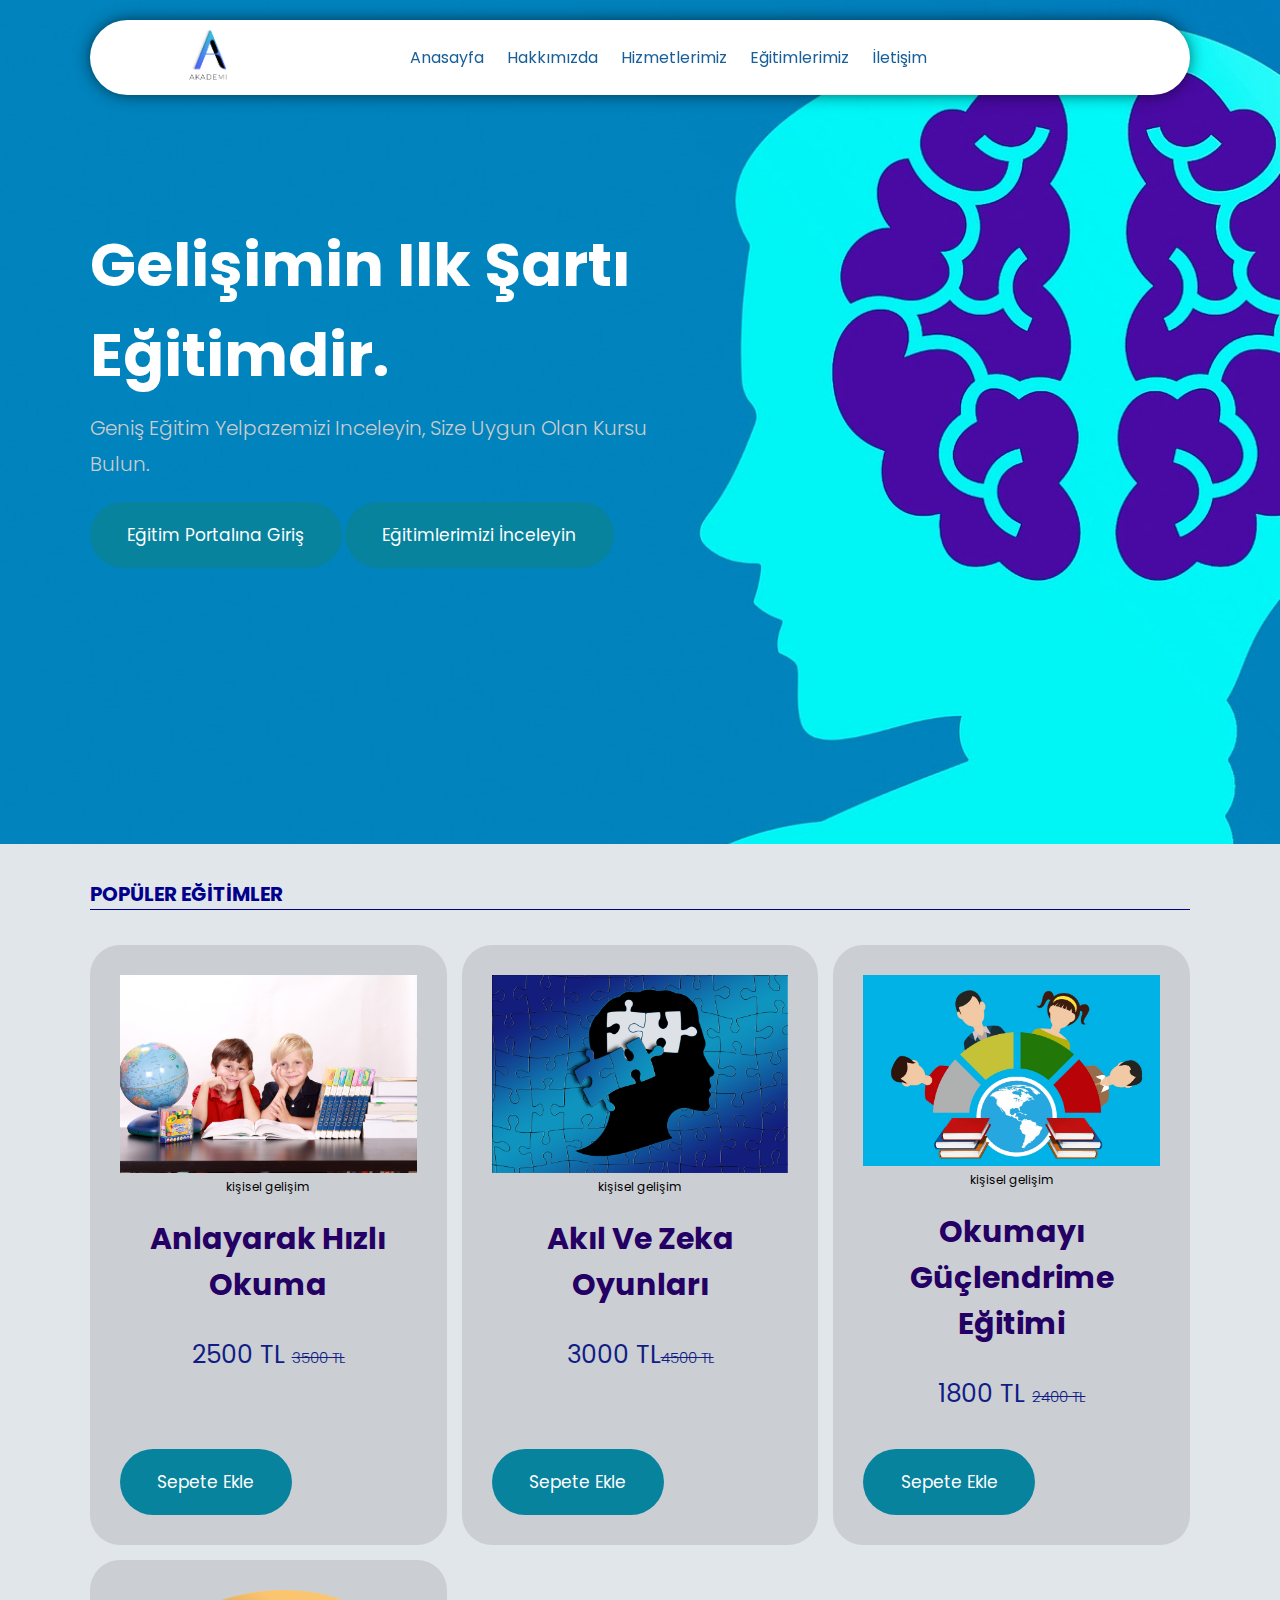
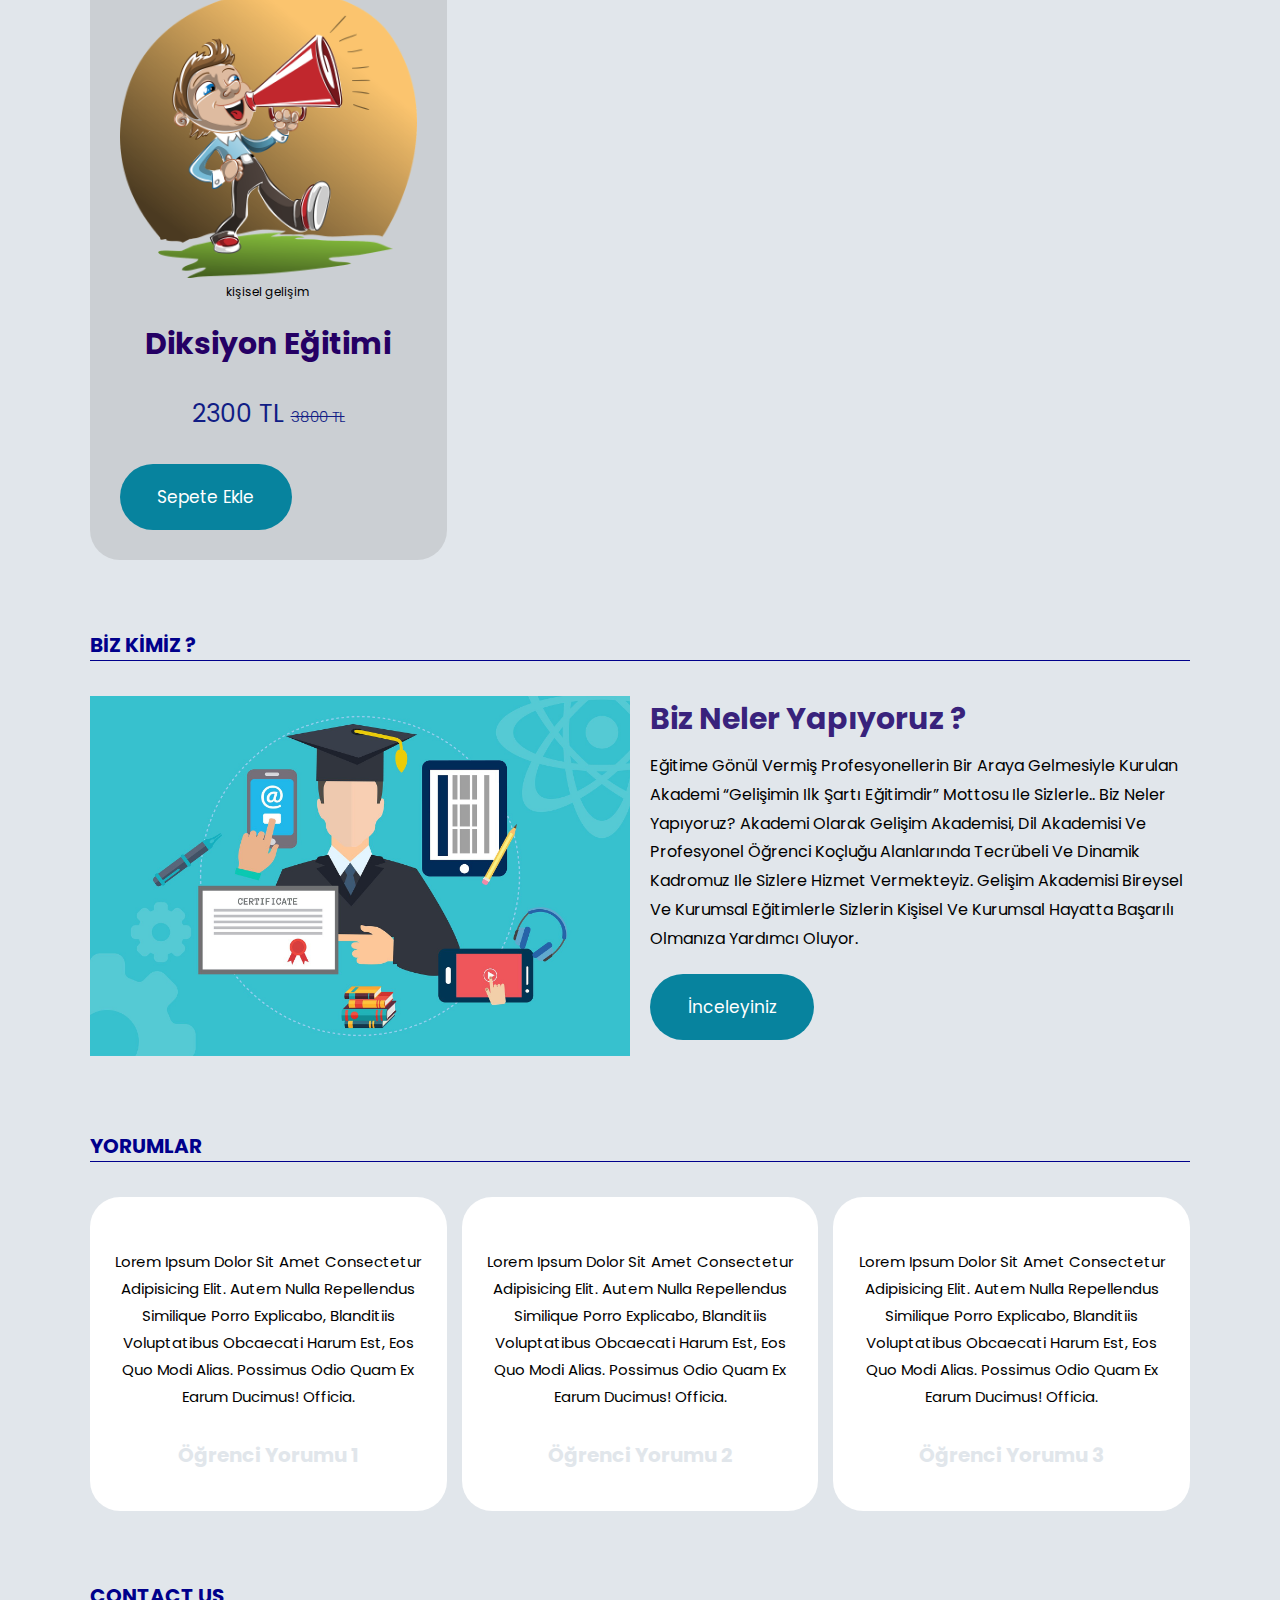
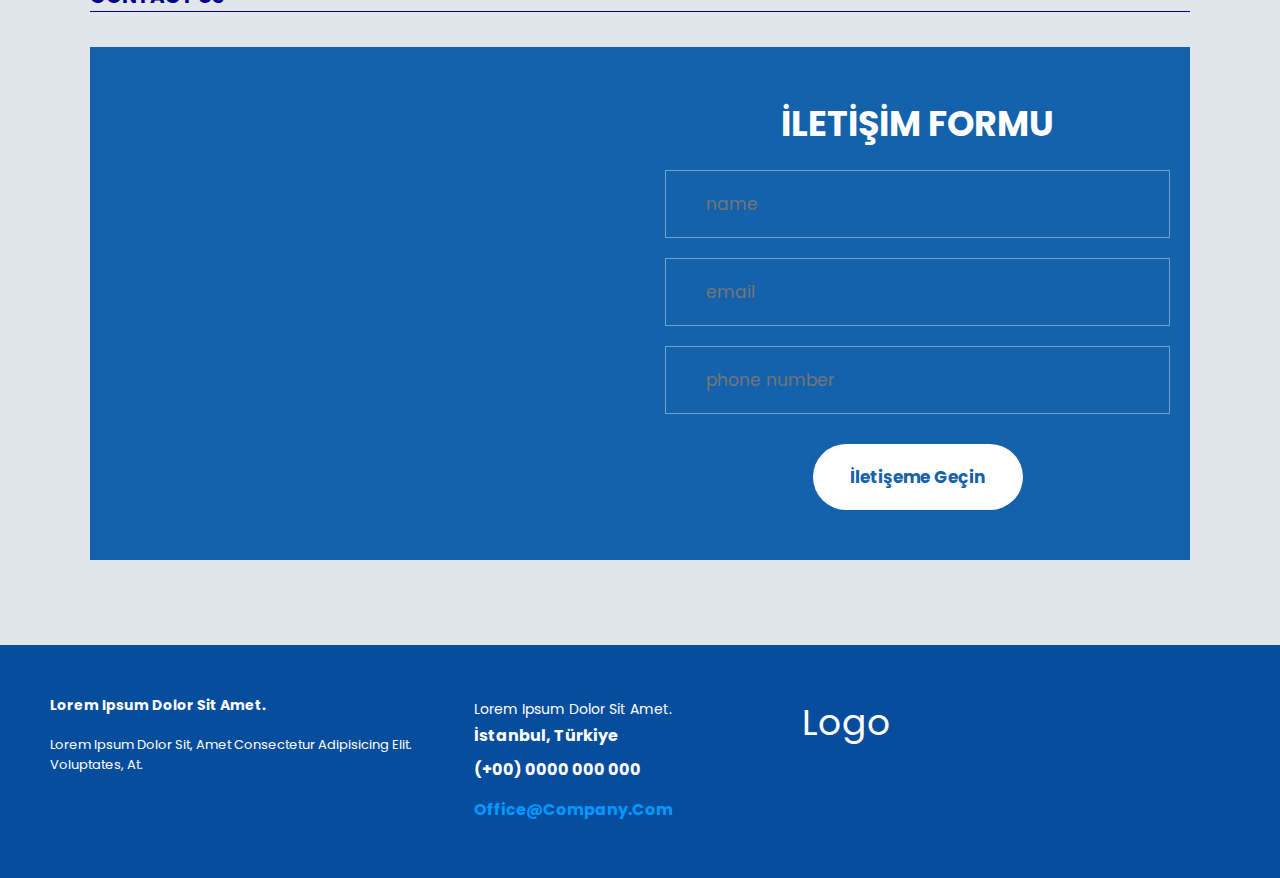
<file: index.html>
<!DOCTYPE html>
<html lang="tr">

<head>
    <meta charset="UTF-8">
    <meta http-equiv="X-UA-Compatible" content="IE=edge">
    <meta name="viewport" content="width=device-width, initial-scale=1.0">
    <link rel="stylesheet" href="https://cdnjs.cloudflare.com/ajax/libs/font-awesome/6.2.1/css/all.min.css"
        integrity="sha512-MV7K8+y+gLIBoVD59lQIYicR65iaqukzvf/nwasF0nqhPay5w/9lJmVM2hMDcnK1OnMGCdVK+iQrJ7lzPJQd1w=="
        crossorigin="anonymous" referrerpolicy="no-referrer" />
    <title>Akademi web site</title>
    <link rel="stylesheet" href="styles/style.css" />
</head>

<body>
    <!--header  section start-->
    <header class="header">
        <a href="#" class="logo">
            <img src="image/361661ce6c1420699cdbc89c540f0ad8.png" alt="logo">
        </a>
        <nav class="navbar">
            <a href="index.html" class="active">Anasayfa</a>
            <a href="about.html">Hakkımızda</a>
            <a href="services.html">Hizmetlerimiz</a>
            <a href="education.html">Eğitimlerimiz</a>
            <a href="contact.html">İletişim</a>

        </nav>
        <div class="buttons">
            <button>
                <i class="fas fa-search"></i>
            </button>
            <button>
                <i class="fas fa-shopping-cart"></i>
            </button>
            <button id="menu-btn">
                <i class="fas fa-bars"></i>
            </button>

        </div>
    </header>

    <!--header section end-->

    <!--home section start-->
    <section class="home" id="home">
        <div class="content">
            <h3>Gelişimin ilk şartı eğitimdir.</h3>
            <p>
                Geniş eğitim yelpazemizi inceleyin, size uygun olan kursu bulun.
            </p>
            <a href="#" class="btn">Eğitim Portalına Giriş</a>
            <a href="#" class="btn">Eğitimlerimizi İnceleyin</a>
        </div>
    </section>


    <!--home section end-->

    <!--education section start-->
    <section class="education" id="education">
        <h1 class="heading">Popüler <span>Eğitimler</span></h1>
        <div class="box-container">
            <div class="box">
                <div class="box-head">
                    <img src="image/boys-ga416471f9_1920.jpg" alt="egıtım" />
                    <span class="education-category">Kişisel Gelişim</span>
                    <h3>Anlayarak Hızlı Okuma</h3>
                    <div class="price">2500 TL <span>3500 TL</span></div>
                </div>
                <div class="box-bottom">
                    <a href="#" class="btn">Sepete Ekle</a>
                </div>

            </div>
            <div class="box">
                <div class="box-head">
                    <img src="image/logo2.jpg" alt="menu" />
                    <span class="education-category">Kişisel Gelişim</span>
                    <h3>Akıl Ve Zeka Oyunları</h3>

                    <div class="price">3000 TL<span>4500 TL</span></div>
                </div>
                <div class="box-bottom">
                    <a href="#" class="btn">Sepete Ekle</a>
                </div>

            </div>
            <div class="box">
                <div class="box-head">
                    <img src="image/online-g66d78195a_1920.jpg" alt="menu" />
                    <span class="education-category">Kişisel Gelişim</span>
                    <h3>Okumayı Güçlendrime Eğitimi</h3>
                    <div class="price">1800 TL <span> 2400 TL</span></div>
                </div>
                <div class="box-bottom">
                    <a href="#" class="btn">Sepete Ekle</a>
                </div>
            </div>
            <div class="box">
                <div class="box-head">
                    <img src="image/loudspeaker-ga34c37a05_1280.png" alt="menu" />
                    <span class="education-category">Kişisel Gelişim</span>
                    <h3>Diksiyon Eğitimi</h3>
                    <div class="price">2300 TL <span>3800 TL</span></div>
                </div>
                <div class="box-bottom">
                    <a href="#" class="btn">Sepete Ekle</a>
                </div>
            </div>
        </div>
    </section>
    <!--education section end-->

    <!--! about section start  -->
    <section class="about" id="about">
        <h1 class="heading"> Biz Kimiz ?</h1>
        <div class="row">
            <div class="image">
                <img src="image/about.jpg" alt="">
            </div>
            <div class="content">
                <h3>Biz Neler Yapıyoruz ?</h3>
                <p>
                    Eğitime gönül vermiş profesyonellerin bir araya gelmesiyle kurulan Akademi “Gelişimin ilk
                    şartı eğitimdir” mottosu ile sizlerle..

                    Biz neler yapıyoruz?

                    Akademi olarak Gelişim Akademisi, Dil Akademisi ve Profesyonel Öğrenci Koçluğu alanlarında
                    tecrübeli ve dinamik kadromuz ile sizlere hizmet vermekteyiz. Gelişim Akademisi bireysel ve
                    kurumsal eğitimlerle sizlerin kişisel ve kurumsal hayatta başarılı olmanıza yardımcı oluyor.
                </p>

                <a href="#" class="btn">İnceleyiniz</a>
            </div>
        </div>
    </section>
    <!--! about section end  -->
    <!--! review section start  -->
    <section class="review" id="review">
        <h1 class="heading">Yorumlar</h1>
        <div class="box-container">
            <div class="box">

                <p>
                    Lorem Ipsum Dolor Sit Amet Consectetur Adipisicing Elit. Autem Nulla
                    Repellendus Similique Porro Explicabo, Blanditiis Voluptatibus
                    Obcaecati Harum Est, Eos Quo Modi Alias. Possimus Odio Quam Ex Earum
                    Ducimus! Officia.
                </p>

                <h3>Öğrenci Yorumu 1</h3>
                <div class="stars">
                    <i class="fas fa-star"></i>
                    <i class="fas fa-star"></i>
                    <i class="fas fa-star"></i>
                    <i class="fas fa-star"></i>
                    <i class="fas fa-star-half-alt"></i>
                </div>
            </div>
            <div class="box">

                <p>
                    Lorem Ipsum Dolor Sit Amet Consectetur Adipisicing Elit. Autem Nulla
                    Repellendus Similique Porro Explicabo, Blanditiis Voluptatibus
                    Obcaecati Harum Est, Eos Quo Modi Alias. Possimus Odio Quam Ex Earum
                    Ducimus! Officia.
                </p>

                <h3>Öğrenci Yorumu 2</h3>
                <div class="stars">
                    <i class="fas fa-star"></i>
                    <i class="fas fa-star"></i>
                    <i class="fas fa-star"></i>
                    <i class="fas fa-star"></i>
                    <i class="fas fa-star-half-alt"></i>
                </div>
            </div>
            <div class="box">

                <p>
                    Lorem Ipsum Dolor Sit Amet Consectetur Adipisicing Elit. Autem Nulla
                    Repellendus Similique Porro Explicabo, Blanditiis Voluptatibus
                    Obcaecati Harum Est, Eos Quo Modi Alias. Possimus Odio Quam Ex Earum
                    Ducimus! Officia.
                </p>

                <h3>Öğrenci Yorumu 3</h3>
                <div class="stars">
                    <i class="fas fa-star"></i>
                    <i class="fas fa-star"></i>
                    <i class="fas fa-star"></i>
                    <i class="fas fa-star"></i>
                    <i class="fas fa-star-half-alt"></i>
                </div>
            </div>
        </div>
    </section>
    <!--! review section end  -->
    <section class="contact" id="contact">
        <h1 class="heading">contact <span>us</span></h1>
        <div class="row">
            <iframe class="map"
                src="https://www.google.com/maps/embed?pb=!1m18!1m12!1m3!1d48158.53807384991!2d29.137550499999996!3d41.0272549!2m3!1f0!2f0!3f0!3m2!1i1024!2i768!4f13.1!3m3!1m2!1s0x14cac92b2df797b9%3A0xabff48934920c04a!2zw5xtcmFuaXllL8Swc3RhbmJ1bA!5e0!3m2!1str!2str!4v1670310241532!5m2!1str!2str"
                allowfullscreen="" loading="lazy" referrerpolicy="no-referrer-when-downgrade"></iframe>
            <form>
                <h3>İletişim Formu</h3>
                <div class="inputBox">
                    <i class="fas fa-user"></i>
                    <input type="text" placeholder="name" />
                </div>
                <div class="inputBox">
                    <i class="fas fa-envelope"></i>
                    <input type="email" placeholder="email" />
                </div>
                <div class="inputBox">
                    <i class="fas fa-phone"></i>
                    <input type="number" placeholder="phone number" />
                </div>
                <input type="submit" class="btn" value="İletişeme Geçin" />
            </form>
        </div>
    </section>
    <!--! contact section start  -->
    <!--! footer section start  -->
    <footer class="footer">

        <div class="footer-left col-md-4 col-sm-6">
            <p class="about">
                <span> Lorem ipsum dolor sit amet.</span> Lorem ipsum dolor sit, amet consectetur adipisicing elit.
                Voluptates, at.
        </div>
        <div class="footer-center col-md-4 col-sm-6">
            <div>
                <i class="fa fa-map-marker"></i>
                <p><span> Lorem ipsum dolor sit amet.
                </span> İstanbul, Türkiye</p>
            </div>
            <div>
                <i class="fa fa-phone"></i>
                <p> (+00) 0000 000 000</p>
            </div>
            <div>
                <i class="fa fa-envelope"></i>
                <p><a href="#"> office@company.com</a></p>
            </div>
        </div>
        <div class="footer-right col-md-4 col-sm-6">
            <h2>logo</h2>
        </div>
    </footer>
    <!--! footer section end  -->
    <script src="#"></script>


</body>

</html>
</file>
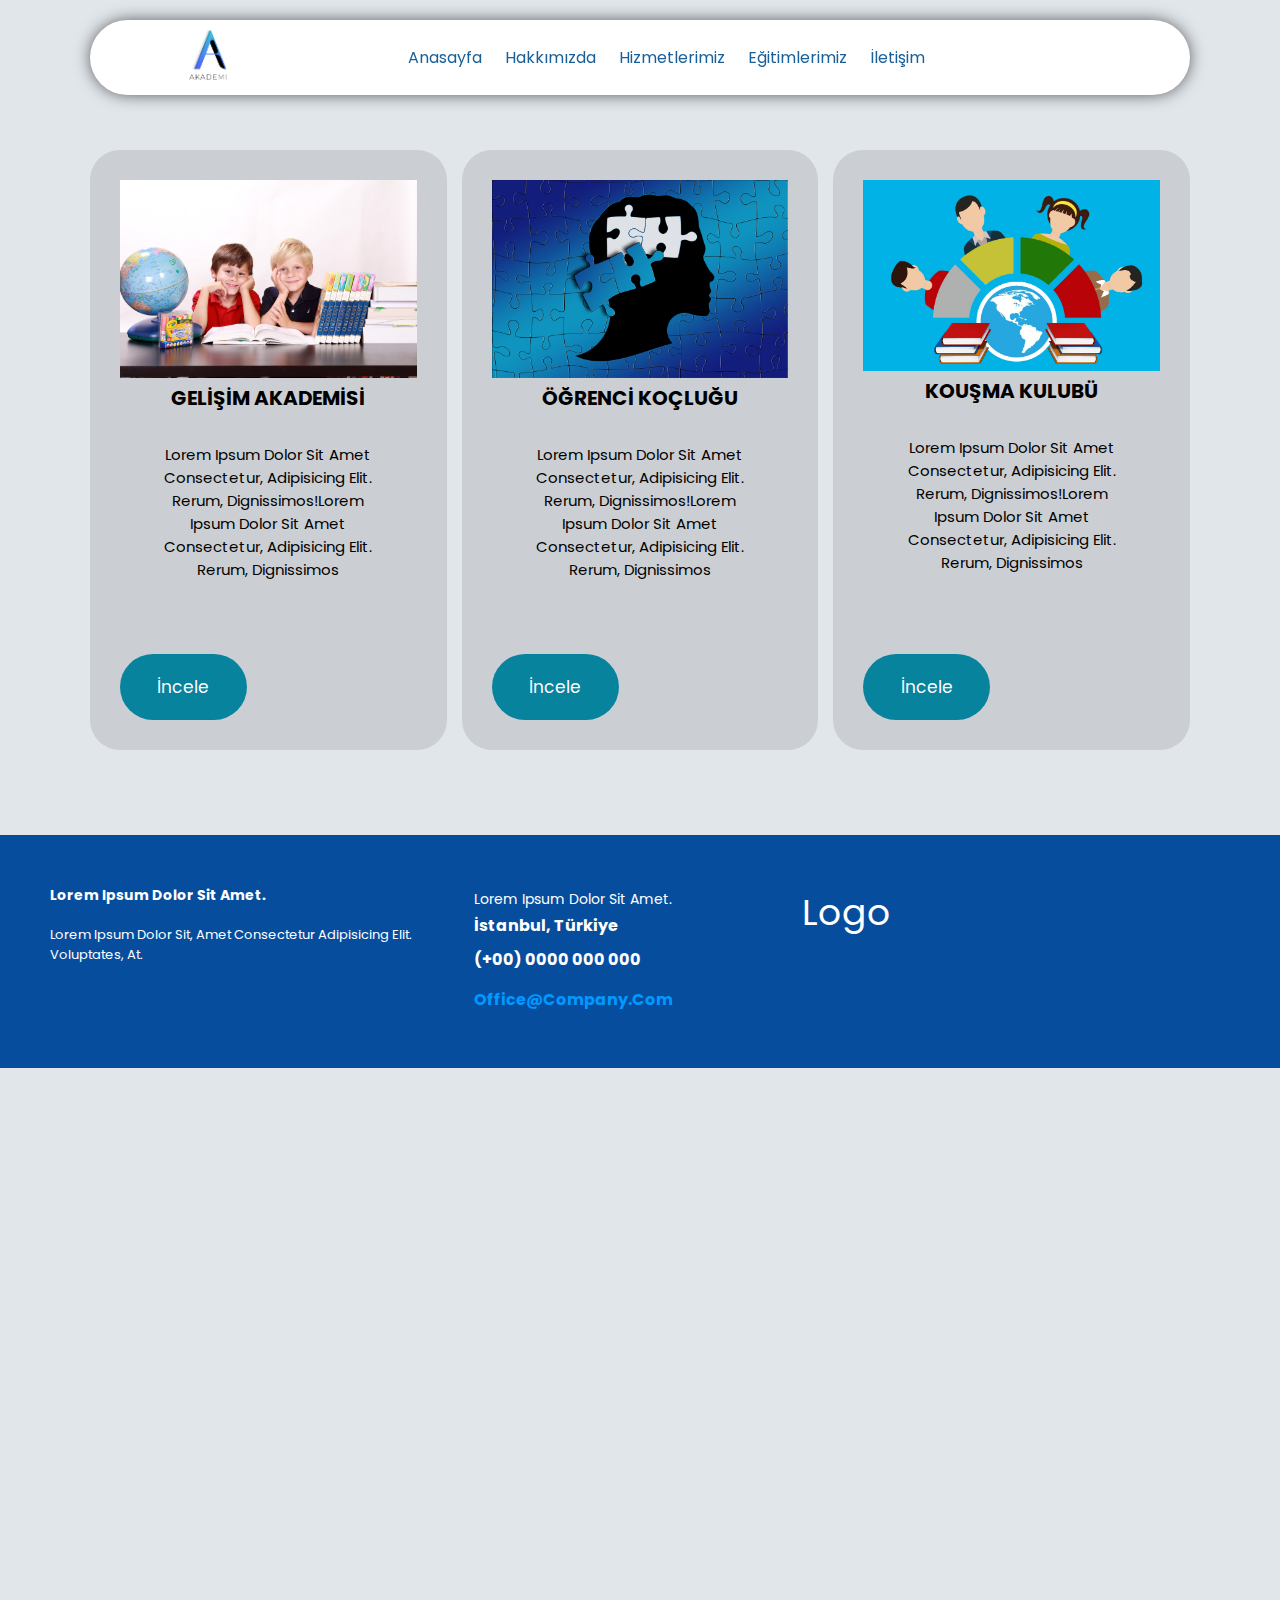
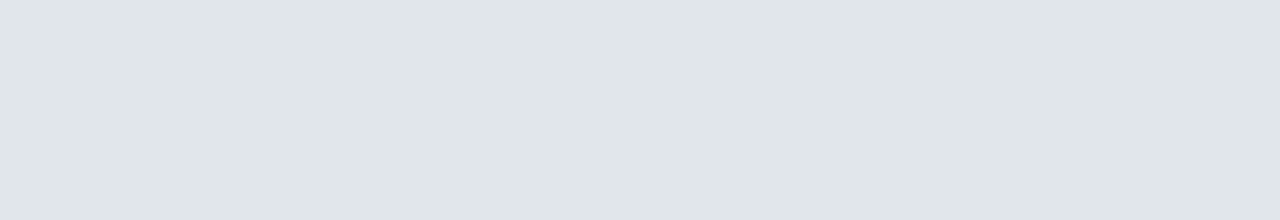
<file: services.html>
<!DOCTYPE html>
<html lang="tr">

<head>
    <meta charset="UTF-8">
    <meta http-equiv="X-UA-Compatible" content="IE=edge">
    <meta name="viewport" content="width=device-width, initial-scale=1.0">
    <link rel="stylesheet" href="https://cdnjs.cloudflare.com/ajax/libs/font-awesome/6.2.1/css/all.min.css"
        integrity="sha512-MV7K8+y+gLIBoVD59lQIYicR65iaqukzvf/nwasF0nqhPay5w/9lJmVM2hMDcnK1OnMGCdVK+iQrJ7lzPJQd1w=="
        crossorigin="anonymous" referrerpolicy="no-referrer" />
    <title>Akademi web site</title>
    <link rel="stylesheet" href="styles/style.css" />
</head>

<body>
    <!--header  section start-->
    <header class="header">
        <a href="#" class="logo">
            <img src="image/361661ce6c1420699cdbc89c540f0ad8.png" alt="logo">
        </a>
        <nav class="navbar">
            <a href="index.html" class="active">Anasayfa</a>
            <a href="about.html">Hakkımızda</a>
            <a href="services.html">Hizmetlerimiz</a>
            <a href="education.html">Eğitimlerimiz</a>
            <a href="contact.html">İletişim</a>

        </nav>
        <div class="buttons">
            <button>
                <i class="fas fa-search"></i>
            </button>
            <button>
                <i class="fas fa-shopping-cart"></i>
            </button>
            <button>
                <i class="fas fa-bars"></i>
            </button>

        </div>
    </header>

    <!--header section end-->
    <!--Services section end-->
    <section class="education" id="education">

        <div class="box-container">
            <div class="box">
                <div class="box-head">
                    <img src="image/boys-ga416471f9_1920.jpg" alt="egıtım" />
                    <h1>GELİŞİM AKADEMİSİ</h1>
                    <span class="services">
                        <p>Lorem ipsum dolor sit amet consectetur, adipisicing elit. Rerum, dignissimos!Lorem ipsum
                            dolor sit amet consectetur, adipisicing elit. Rerum, dignissimos</p>
                    </span>

                </div>
                <div class="box-bottom">
                    <a href="#" class="btn">İncele</a>
                </div>
            </div>
            <div class="box">
                <div class="box-head">
                    <img src="image/logo2.jpg" alt="menu" />

                    <h1>ÖĞRENCİ KOÇLUĞU</h1>
                    <span class="services">
                        <p>Lorem ipsum dolor sit amet consectetur, adipisicing elit. Rerum, dignissimos!Lorem ipsum
                            dolor sit amet consectetur, adipisicing elit. Rerum, dignissimos</p>
                    </span>

                </div>
                <div class="services-button">
                    <a href="#" class="btn">İncele</a>
                </div>
            </div>
            <div class="box">
                <div class="box-head">
                    <img src="image/online-g66d78195a_1920.jpg" alt="menu" />

                    <h1>KOUŞMA KULUBÜ</h1>

                    <span class="services">
                        <p>Lorem ipsum dolor sit amet consectetur, adipisicing elit. Rerum, dignissimos!Lorem ipsum
                            dolor sit amet consectetur, adipisicing elit. Rerum, dignissimos</p>
                    </span>

                </div>
                <div class="box-bottom">
                    <a href="#" class="btn">İncele</a>
                </div>
            </div>
    </section>



    <!--services section end-->


    <!--! footer section start  -->
    <footer class="footer">

        <div class="footer-left col-md-4 col-sm-6">
            <p class="about">
                <span> Lorem ipsum dolor sit amet.</span> Lorem ipsum dolor sit, amet consectetur adipisicing elit.
                Voluptates, at.
        </div>
        <div class="footer-center col-md-4 col-sm-6">
            <div>
                <i class="fa fa-map-marker"></i>
                <p><span> Lorem ipsum dolor sit amet.
                </span> İstanbul, Türkiye</p>
            </div>
            <div>
                <i class="fa fa-phone"></i>
                <p> (+00) 0000 000 000</p>
            </div>
            <div>
                <i class="fa fa-envelope"></i>
                <p><a href="#"> office@company.com</a></p>
            </div>
        </div>
        <div class="footer-right col-md-4 col-sm-6">
            <h2>logo</h2>
        </div>
    </footer>
    <!--! footer section end  -->
</body>

</html>
</file>
<file: styles/style.css>
@import url('https://fonts.googleapis.com/css2?family=Poppins:wght@100;300;400;500;600;700&display=swap');


:root{
    --main-color:rgb(225, 230, 235);
    --black-color:#07839e; 
    --border:0.1rem solid rgba(255,255,255, 0.4)   
}

* {
    font-family: "poppins","sans-serif";
    margin: 0;
    padding: 0;
    box-sizing: border-box;
    outline: none;
    border: none;
    text-decoration: none;
    text-transform: capitalize;
    transition: 0.2s ease;
}



/*! base html codes */
html{
    font-size: 62.5%;
    overflow-x: hidden;
    scroll-padding-top: 9rem;
    scroll-behavior: smooth;
}
html::-webkit-scrollbar{
  width: 0.5rem;
  background-color:white;
}

html::-webkit-scrollbar-thumb{
  border-radius: 30rem;
  background-color: #07839e;
}
body{
    background-color:var(--main-color);
    height: 200vh;

}

section {
    padding: 3.5rem 7%;
  }

  .btn {
    margin-top: 1rem;
    display: inline-block;
    padding: 2rem 3.75rem;
    border-radius: 30rem;
    font-size: 1.7rem;
    color: #fff;
    background-color: var(--black-color);
    cursor: pointer;

    }

    .btn:hover{
      opacity: 0.6;
    }

  .heading{
    color:darkblue;
    font-size: 2rem;
    text-transform: uppercase;
    margin-bottom: 3.5rem;
    border-bottom: 0.1rem solid darkblue;
  }


.heading span {
   
    text-transform: uppercase;
  }

title{
    font-size:2rem ;
}



/*! header start*/

.header .logo img {
    height: 7rem;
    
}
.header{
    background-color: rgb(255, 255, 255);
    display: flex;
    align-items: center;
    justify-content:space-between;
    padding: 0 7%;
    margin: 2rem 7%;
    position: sticky;
    top: 0;
    z-index: 1000;
    border-radius: 30rem;
    box-shadow: 0px 0px 17px -2px rgba(0, 0, 0, 0.75);
    
}

.header .navbar a{
    margin: 0 1rem;
    font-size: 1.6rem;
    color:rgb(25, 96, 154);
    border-bottom: 1rem solid transparent;
    

}

.header.navbar.active,
.header.navbar a:hover {
   
    border-color:#131391;
    padding-bottom:0.8rem;
}

.header .buttons button{
    cursor: pointer;
    font-size: 2.5rem;
    margin-left: s2rem;
    background-color:transparent;

}

#menu-btn{
  display: none;
}

/*! header section end */
/*! home start */
.home {
    min-height: 100vh;
    background:url(../image/mindset-g32e0d2f6c_1920.jpg);
    background-size: cover;
    background-position: center;
    margin-top: -17.10rem;
    display: flex;
    align-items: center;
}

.home .content {
    max-width: 60rem;
  }

  .home .content h3 {
    font-size: 6rem;
    color: #fff;
  }
  
  .home .content p {
    font-size: 2rem;
    font-weight: 300;
    line-height: 1.8;
    padding: 1rem 0;
    color: #ccc;
  }

/*! home end */



/*! education start */


.education .box-container {
    display: grid;
    grid-template-columns: repeat(auto-fit, minmax(30rem, 1fr));
    gap: 1.5rem;
   
  }
  .education .box-container .box {
    padding: 3rem;
    background-color: rgb(203, 207, 211);
    border-radius: 3rem;
    min-height: 60rem;
    display: flex;
    flex-direction: column;
    align-items: flex-start;
    justify-content: space-between;
    
  }

  .education .box-container .box img {
    width: 100%;
    object-fit: cover;
  }

  .education .box-container .box .education-category {
    color: black;
    font-size: 1.2rem;
    text-transform:lowercase;
  }

  .education .box-container .box h3{
    color:rgb(37, 0, 100);
    font-size: 3rem;
    padding: 2rem 0;
  }

  .education .box-container .box .price {
    color: rgb(17, 29, 133);
    font-size: 2.5rem;
    padding: 0.8rem 0;
  }
  
  .education .box-container .box .price span {

    font-size: 1.5rem;
    text-decoration: line-through;
    font-weight: 300;
  }
.box-head{
  text-align: center;
  justify-content: center;
  justify-items: center;
}
/*! education end */

/*! about start  */
.about .row {
  display: flex;
  flex-wrap: wrap;
  column-gap: 2rem;
}

.about .row .image {
  flex: 1 1 45rem;
}

.about .row img {
  width: 100%;
}

.about .row .content {
  flex: 1 1 45rem;
}

.about .row .content h3 {
  font-size: 3rem;
  color: rgba(33, 7, 109, 0.877);
}

.about .row .content p {
  font-size: 1.6rem;
  color:black;
  padding: 1rem 0;
  line-height: 1.8;
}

/*! about end  */

/*! review start  */
.review .box-container {
  display: grid;
  grid-template-columns: repeat(auto-fit, minmax(30rem, 1fr));
  gap: 1.5rem;
}

.review .box-container .box {
  border: var(--border);
  text-align: center;
  padding: 3rem 2rem;
  background-color: #fff;
  border-radius: 3rem;
}

.review .box-container .box p {
  font-size: 1.5rem;
  line-height: 1.8;
  padding: 2rem 0;
}



.review .box-container .box h3 {
  padding: 1rem 0;
  font-size: 2rem;
  color: var(--main-color);
}

.review .box-container .box .stars i {
  font-size: 1.5rem;
  color: gold;
}

/*! review end  */

/*! contact start  */
.contact .row {
  display: flex;
  background-color:#1462ac;
  flex-wrap: wrap;
  gap: 1rem;
}

.contact .row .map {
  flex: 1 1 45rem;
  width: 100%;
  object-fit: cover;
}
.contact .row form {
  flex: 1 1 45rem;
  padding: 5rem 2rem;
  text-align: center;
}

.contact .row form h3 {
  text-transform: uppercase;
  font-size: 3.5rem;
  color: #fff;
}

.contact .row form .inputBox {
  display: flex;
  align-items: center;
  margin: 2rem 0;
  border: var(--border);
}

.contact .row form .inputBox i {
  color: #fff;
  font-size: 2rem;
  padding-left: 2rem;
}

.contact .row form .inputBox input {
  width: 100%;
  padding: 2rem;
  font-size: 1.7rem;
  color: #fff;
  text-transform: none;
  background-color: transparent;
}

.contact .row form .btn {
  color: #1462ac;
  background-color: #fff;
  font-weight: bold;
}

/*! contact end  */

.services {
  margin: 30px;
  font-size: 1.5rem;
  display: flex;
  left: 10px;
}

.services-button a  {
text-align: center;

}


/*! footer start  */

.footer {
  background-color: #074d9e ;
  width: 100%;
  text-align: left;
  font-family: sans-serif;
  font-weight: bold;
  font-size: 16px;
  padding: 50px;
  margin-top: 50px;
}

.footer .footer-left,
.footer .footer-center,
.footer .footer-right {
  display: inline-block;
  vertical-align: top;
}


/* footer left*/

.footer .footer-left {
  width: 33%;
  padding-right: 15px;
}

.footer .about {
  line-height: 20px;
  color: #ffffff;
  font-size: 13px;
  font-weight: normal;
  margin: 0;
}

.footer .about span {
  display: block;
  color: #ffffff;
  font-size: 14px;
  font-weight: bold;
  margin-bottom: 20px;
}

.footer .icons {
  margin-top: 25px;
}

.footer .icons a {
  display: inline-block;
  width: 35px;
  height: 35px;
  cursor: pointer;
  background-color: #051076;
  border-radius: 2px;
  font-size: 20px;
  color: #ffffff;
  text-align: center;
  line-height: 35px;
  margin-right: 3px;
  margin-bottom: 5px;
}


/* footer center*/

.footer .footer-center {
  width: 30%;
}

.footer .footer-center i {
  background-color: #33383b;
  color: #ffffff;
  font-size: 25px;
  width: 38px;
  height: 38px;
  border-radius: 50%;
  text-align: center;
  line-height: 42px;
  margin: 10px 15px;
  vertical-align: middle;
}

.footer .footer-center i.fa-envelope {
  font-size: 17px;
  line-height: 38px;
}

.footer .footer-center p {
  display: inline-block;
  color: #ffffff;
  vertical-align: middle;
  margin: 0;
}

.footer .footer-center p span {
  display: block;
  font-weight: normal;
  font-size: 14px;
  line-height: 2;
}

.footer .footer-center p a {
  color: #0099ff;
  text-decoration: none;
}


/* footer right*/

.footer .footer-right {
  width: 35%;
}

.footer h2 {
  color: #ffffff;
  font-size: 36px;
  font-weight: normal;
  margin: 0;
}

.footer h2 span {
  color: #0099ff;
}

.footer .menu {
  color: #ffffff;
  margin: 20px 0 12px;
  padding: 0;
}

.footer .menu a {
  display: inline-block;
  line-height: 1.8;
  text-decoration: none;
  color: inherit;
}

.footer .menu a:hover {
  color: #0099ff;
}

.footer .name {
  color: #0099ff;
  font-size: 14px;
  font-weight: normal;
  margin: 0;
}

@media (max-width: 767px) {
  .footer {
    font-size: 14px;
  }
  .footer .footer-left,
  .footer .footer-center,
  .footer .footer-right {
    display: block;
    width: 100%;
    margin-bottom: 40px;
    text-align: center;
  }
  .footer .footer-center i {
    margin-left: 0;
  }
}

/*! footer end  */


/*! responsive start  */
@media (max-width: 991px) {
  html {
    font-size: 55%;
  }

  .header {
    padding: 1.5rem 2rem;
  }

  .header .logo img {
    height: 7rem;
  }

  section {
    padding: 2rem;
  }

  
}

@media (max-width: 768px) {
  .header #menu-btn {
    display: inline-block;
  }

  .header .navbar {
    position: absolute;
    top: 95%;
    background-color: #fff;
    height: calc(100vh - 9rem);
    width: 30rem;
    box-shadow: 0px 20px 14px 0px rgb(0 0 0 / 75%);
    right: -100%;
  }

  .header .navbar.active {
    right: 3rem;
  }

  .header .navbar a {
    color: var(--black-color);
    display: block;
    margin: 1.5rem;
    padding: 0.5rem;
    font-size: 2rem;
  }
}

@media (max-width: 576px) {
  html {
    font-size: 50%;
  }

  .header .search-form {
    width: 30rem;
  }
}

/*! responsive end  */
</file>
